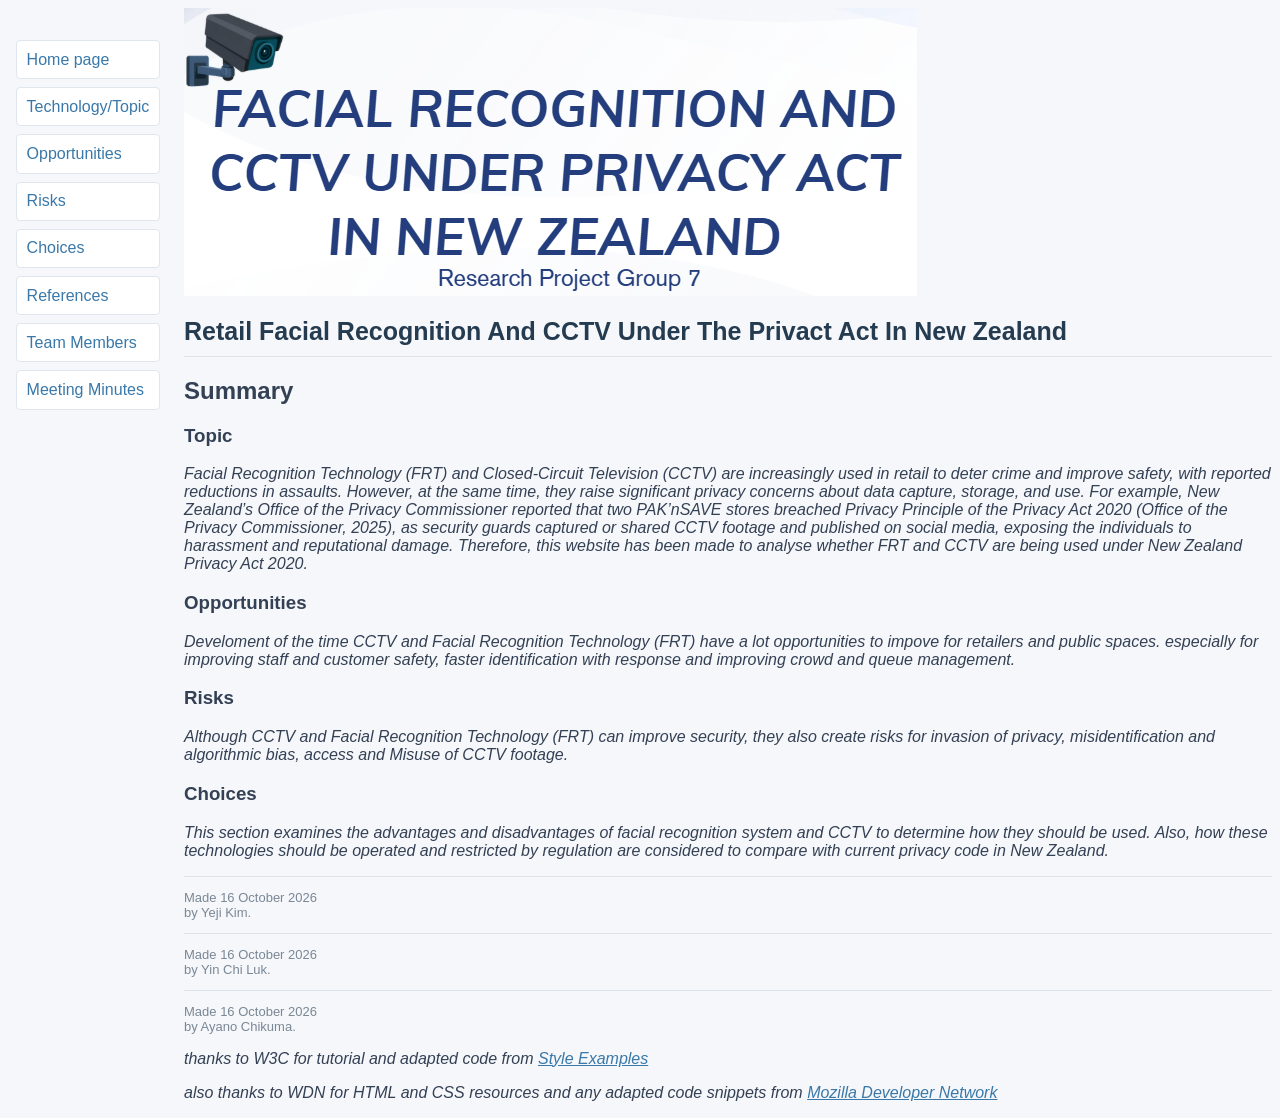
<file: index.html>
<!DOCTYPE html PUBLIC "-//W3C//DTD HTML 4.01//EN">
<html>

<head>
  <meta charset="UTF-8">
  <title>My first styled page</title>
  <link rel="stylesheet" href="styles/mystyles.css">
</head>

<body>
  <img
  src="images\Screenshot 2026-10-12 123030.png"
  alt="logo"
>
  <!-- Site navigation menu -->
  <ul class="navbar">
    <li><a href="index.html">Home page</a>
    <li><a href="misc/topic.html">Technology/Topic</a>
    <li><a href="misc/opportunities.html">Opportunities</a>
    <li><a href="misc/risks.html">Risks</a>
    <li><a href="misc/choices.html">Choices</a>
    <li><a href="misc/references.html">References</a>
    <li><a href="misc/team-members.html">Team Members</a></li>
    <li><a href="misc/meetings.html">Meeting Minutes</a></li>
  </ul>

  <!-- Main content -->

  <h1>Retail Facial Recognition And CCTV Under The Privact Act In New Zealand</h1>

    <h2>Summary</h2>
    <h3>Topic</h3>

    <p><i>Facial Recognition Technology (FRT) and Closed-Circuit Television (CCTV) are increasingly used in retail to deter crime and improve safety, with reported reductions in assaults. However, at the same time, they raise significant privacy concerns about data capture, storage, and use. For example, New Zealand’s Office of the Privacy Commissioner reported that two PAK’nSAVE stores breached Privacy Principle of the Privacy Act 2020 (Office of the Privacy Commissioner, 2025), as security guards captured or shared CCTV footage and published on social media, exposing the individuals to harassment and reputational damage.  
      Therefore, this website has been made to analyse whether FRT and CCTV are being used under New Zealand Privacy Act 2020.</i></p>
    <h3>Opportunities</h3>
    <p><i>Develoment of the time CCTV and Facial Recognition Technology (FRT) have a lot opportunities to impove for retailers and public spaces. especially for improving staff and customer safety, faster identification with response and improving crowd and queue management. </i></p  >
    <h3>Risks</h3>
    <p><i>Although CCTV and Facial Recognition Technology (FRT) can improve security, they also create risks for invasion of privacy, misidentification and algorithmic bias, access and Misuse of CCTV footage. </i></p>
    <h3>Choices</h3>
    <p><i>This section examines the advantages and disadvantages of facial recognition system and CCTV to determine how they should be used. Also, how these technologies should be operated and restricted by regulation are considered to compare with current privacy code in New Zealand.  </i></p>

  <!-- Sign and date the page, it's only polite! -->
  <address>Made 16 October 2026<br>
    by Yeji Kim.</address>
  <address>Made 16 October 2026<br>
    by Yin Chi Luk.</address>
  <address>Made 16 October 2026<br>
    by Ayano Chikuma.</address>


  <p><em>thanks to W3C for tutorial and adapted code from <a
        href="https://www.w3.org/Style/Examples/011/firstcss.en.html">Style Examples</a></p></em>
  <p><em>also thanks to WDN for HTML and CSS resources and any adapted code snippets from <a
        href="https://developer.mozilla.org/en-US/docs/Web">Mozilla Developer Network</a></p></em>
      
</body>

</html>
</file>
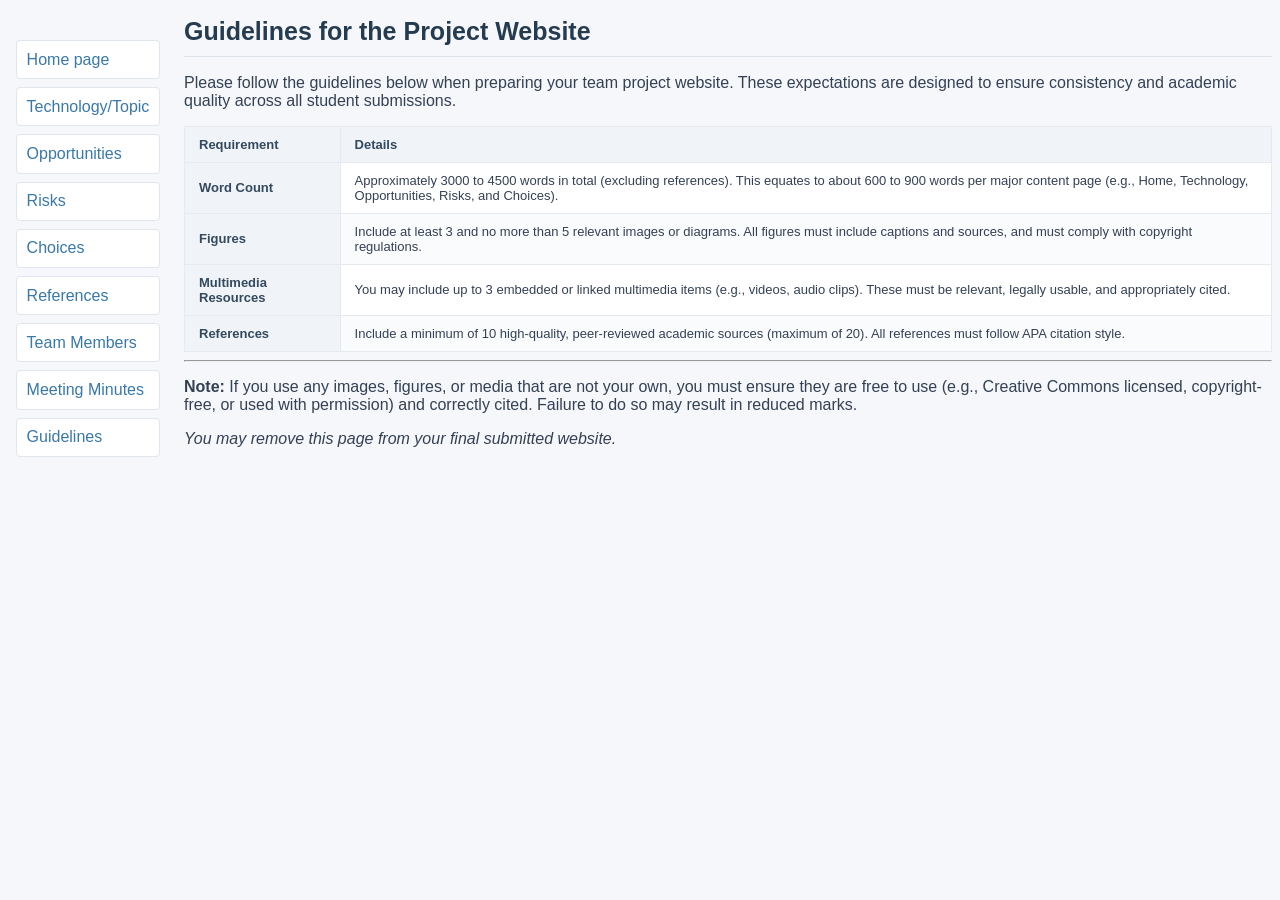
<file: guidelines.html>
<!DOCTYPE html PUBLIC "-//W3C//DTD HTML 4.01//EN">
<html>

<head>
	<meta charset="UTF-8">
	<title>Guidelines</title>
	<link rel="stylesheet" href="../styles/minimal-table.css" type="text/css">
</head>

<body>
	<!-- Site navigation menu -->
	<ul class="navbar">
		<li><a href="../index.html">Home page</a></li>
		<li><a href="topic.html">Technology/Topic</a></li>
		<li><a href="opportunities.html">Opportunities</a></li>
		<li><a href="risks.html">Risks</a></li>
		<li><a href="choices.html">Choices</a></li>
		<li><a href="references.html">References</a></li>
		<li><a href="team-members.html">Team Members</a></li>
		<li><a href="meetings.html">Meeting Minutes</a></li>
		<li><a href="guidelines.html">Guidelines</a></li>
	</ul>

	<h1>Guidelines for the Project Website</h1>

	<p>
		Please follow the guidelines below when preparing your team project website. These expectations are designed to
		ensure consistency and academic quality across all student submissions.
	</p>

	<table>
		<thead>
			<tr>
				<th>Requirement</th>
				<th>Details</th>
			</tr>
		</thead>
		<tbody>
			<tr>
				<th scope="row">Word Count</th>
				<td>Approximately 3000 to 4500 words in total (excluding references). This equates to about 600 to 900
					words per major content page (e.g., Home, Technology, Opportunities, Risks, and Choices).</td>
			</tr>
			<tr>
				<th scope="row">Figures</th>
				<td>Include at least 3 and no more than 5 relevant images or diagrams. All figures must include captions
					and sources, and must comply with copyright regulations.</td>
			</tr>
			<tr>
				<th scope="row">Multimedia Resources</th>
				<td>You may include up to 3 embedded or linked multimedia items (e.g., videos, audio clips). These must
					be relevant, legally usable, and appropriately cited.</td>
			</tr>
			<tr>
				<th scope="row">References</th>
				<td>Include a minimum of 10 high-quality, peer-reviewed academic sources (maximum of 20). All references
					must follow APA citation style.</td>
			</tr>
		</tbody>
	</table>

	<hr>

	<p>
		<strong>Note:</strong> If you use any images, figures, or media that are not your own, you must ensure they are free
		to use (e.g., Creative Commons licensed, copyright-free, or used with permission) and correctly cited.
		Failure to do so may result in reduced marks.
	</p>

	<p><em>You may remove this page from your final submitted website.</em></p>

</body>

</html>
</file>
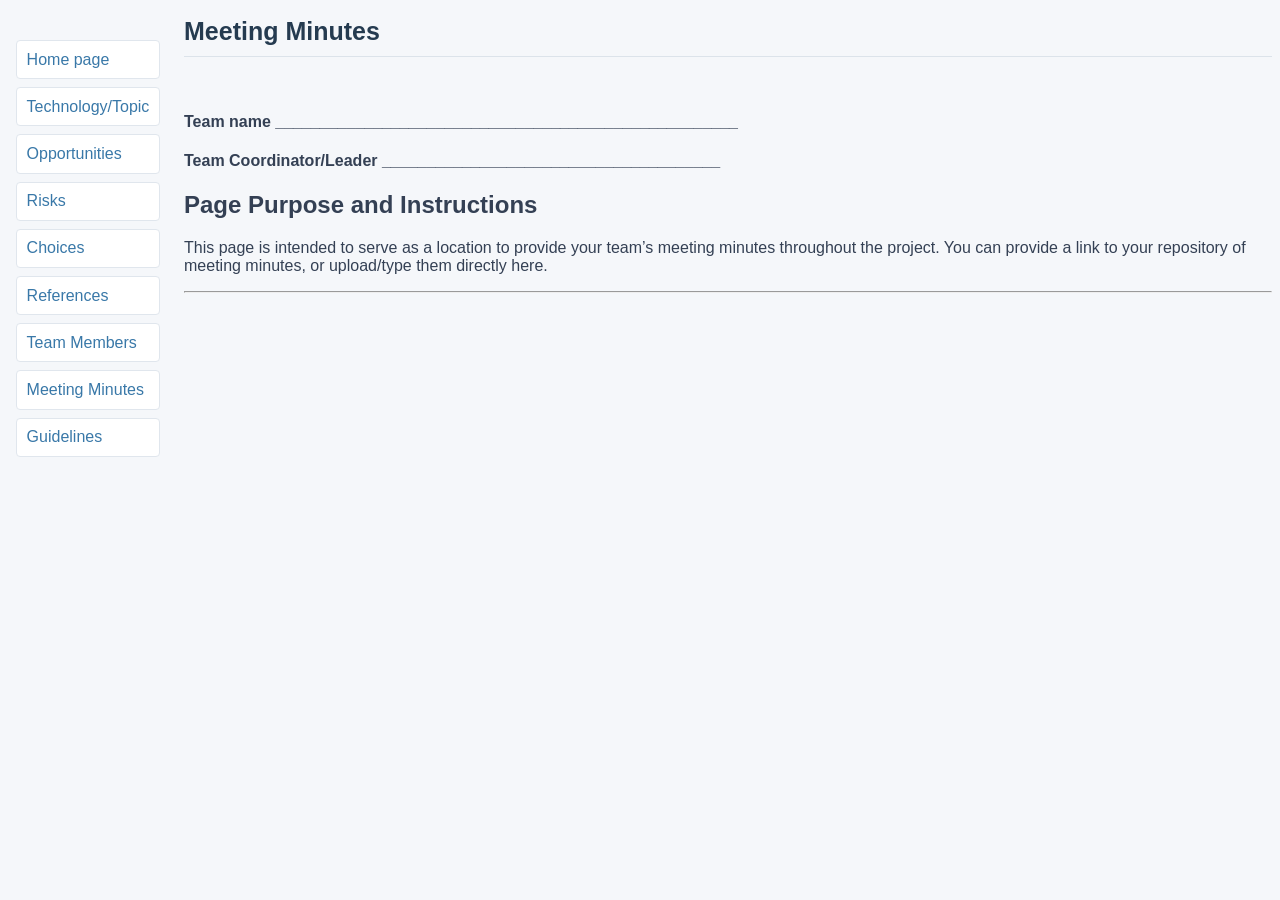
<file: meetings.html>
<!DOCTYPE html PUBLIC "-//W3C//DTD HTML 4.01//EN">
<html>

<head>
  <meta charset="UTF-8">
  <title>guidelines</title>
  <link rel="stylesheet" href="../styles/minimal-table.css" type="text/css">
</head>

<body>
  <!-- Site navigation menu -->
  <ul class="navbar">
		<li><a href="../index.html">Home page</a></li>
		<li><a href="topic.html">Technology/Topic</a></li>
		<li><a href="opportunities.html">Opportunities</a></li>
		<li><a href="risks.html">Risks</a></li>
		<li><a href="choices.html">Choices</a></li>
		<li><a href="references.html">References</a></li>
		<li><a href="team-members.html">Team Members</a></li>
		<li><a href="meetings.html">Meeting Minutes</a></li>
		<li><a href="guidelines.html">Guidelines</a></li>
	</ul>




  <h1>Meeting Minutes</h1><br>


  <h4>
    <p>Team name ____________________________________________________</p>
  </h4>

  <h4>
    <p>Team Coordinator/Leader ______________________________________</p>
  </h4>

  <h2>Page Purpose and Instructions</h2>

  <p>This page is intended to serve as a location to provide your team’s meeting minutes throughout the project. You can
    provide a link to your repository of meeting minutes, or upload/type them directly here.</p>

  <a href="https://canvas.aut.ac.nz/courses/1048/discussion_topics/3449" Meeting Minutes Repository Alternative Link</a>



    <hr />
    <p>
      <!-- <h6><em>Note: the preferred option will be to replace these links in your site with equivalent links to your
          repository e.g. Canvas discussion Board pages or Dropbox links</h6></em> -->
    </p>
</body>

</html>
</file>
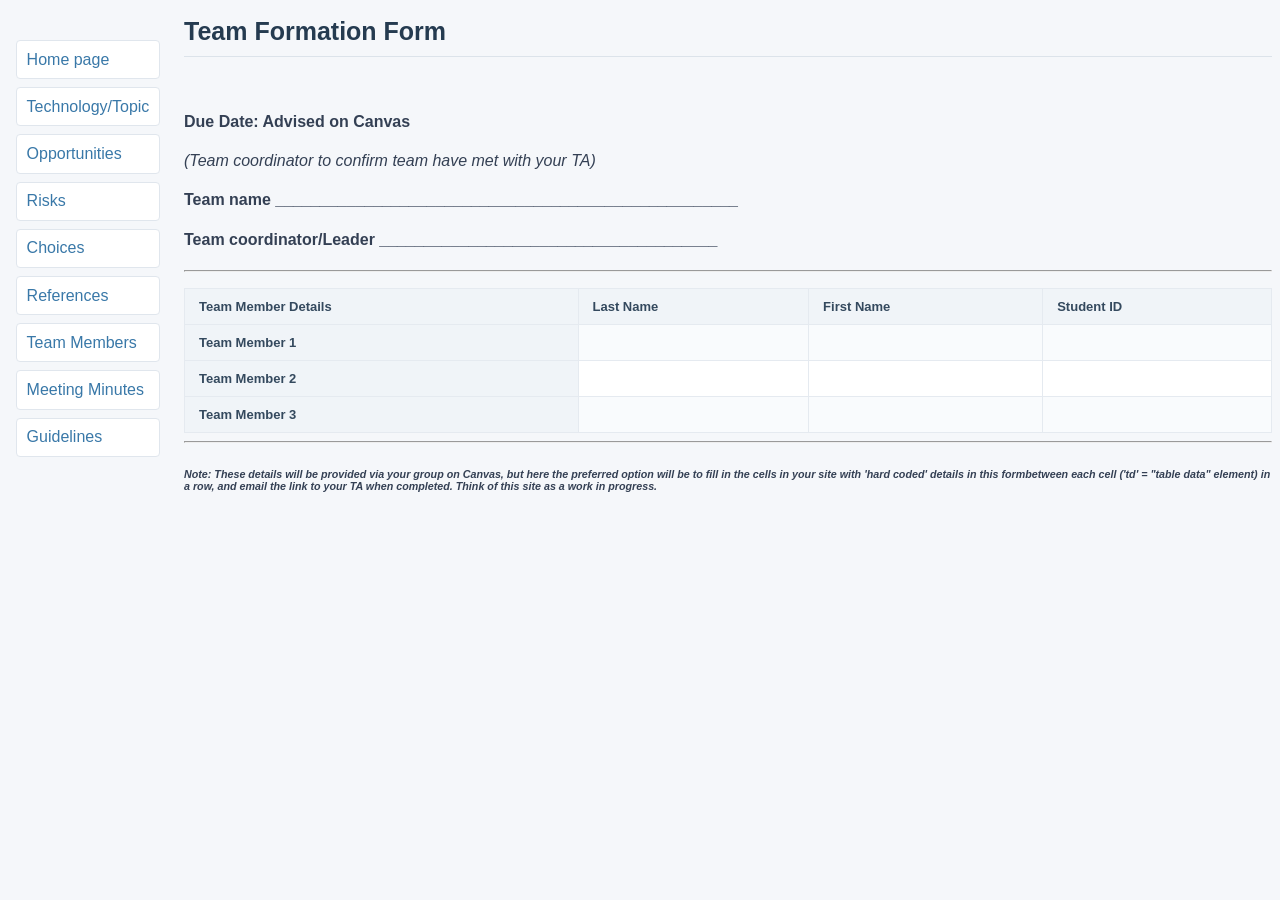
<file: team-members.html>
<!DOCTYPE html PUBLIC "-//W3C//DTD HTML 4.01//EN">
<html>

<head>
    <meta charset="UTF-8">
    <title>Team Members</title>
    <link rel="stylesheet" href="../styles/minimal-table.css" type="text/css">
</head>

<body>
    <!-- Site navigation menu -->
    <ul class="navbar">
        <li><a href="../index.html">Home page</a></li>
        <li><a href="topic.html">Technology/Topic</a></li>
        <li><a href="opportunities.html">Opportunities</a></li>
        <li><a href="risks.html">Risks</a></li>
        <li><a href="choices.html">Choices</a></li>
        <li><a href="references.html">References</a></li>
        <li><a href="team-members.html">Team Members</a></li>
        <li><a href="meetings.html">Meeting Minutes</a></li>
        <li><a href="guidelines.html">Guidelines</a></li>
    </ul>




    <h1>Team Formation Form</h1><br>

    <h4>Due Date: Advised on Canvas </h4>
    <p><em>(Team coordinator to confirm team have met with your TA)</em></p>

    <h4>
        <p>Team name ____________________________________________________</p>
    </h4>

    <h4>
        <p>Team coordinator/Leader ______________________________________</p>
    </h4>

    <table>
        <p>

            <body>
                <th>Team Member Details</th>


                <th scope="col" class="last name">Last Name</th>
                <th scope="col" class="first name">First Name</th>
                <th scope="col" class="id">Student ID</th>

                </tr>
                <hr />
        </p>

        <p align="left" </p>
            <th scope="row">Team Member 1</th>
            <td></td>
            <td></td>
            <td></td>

            </tr>
        <p align="left" </p>
            <th scope="row">Team Member 2</th>
            <td></td>
            <td></td>
            <td></td>


            </tr>
            <th scope="row">Team Member 3</th>
            <td></td>
            <td></td>
            <td></td>


            </tr>


    </table>


    <hr />
    <p>
    <h6><em>Note: These details will be provided via your group on Canvas, but here the preferred option will be to fill
            in the cells in your site with 'hard coded' details in this formbetween each cell ('td' = "table data"
            element) in a row, and email the link to your TA when completed. Think of this site as a work in progress.
            </p>
    </h6></em>

</body>

</html>
</file>
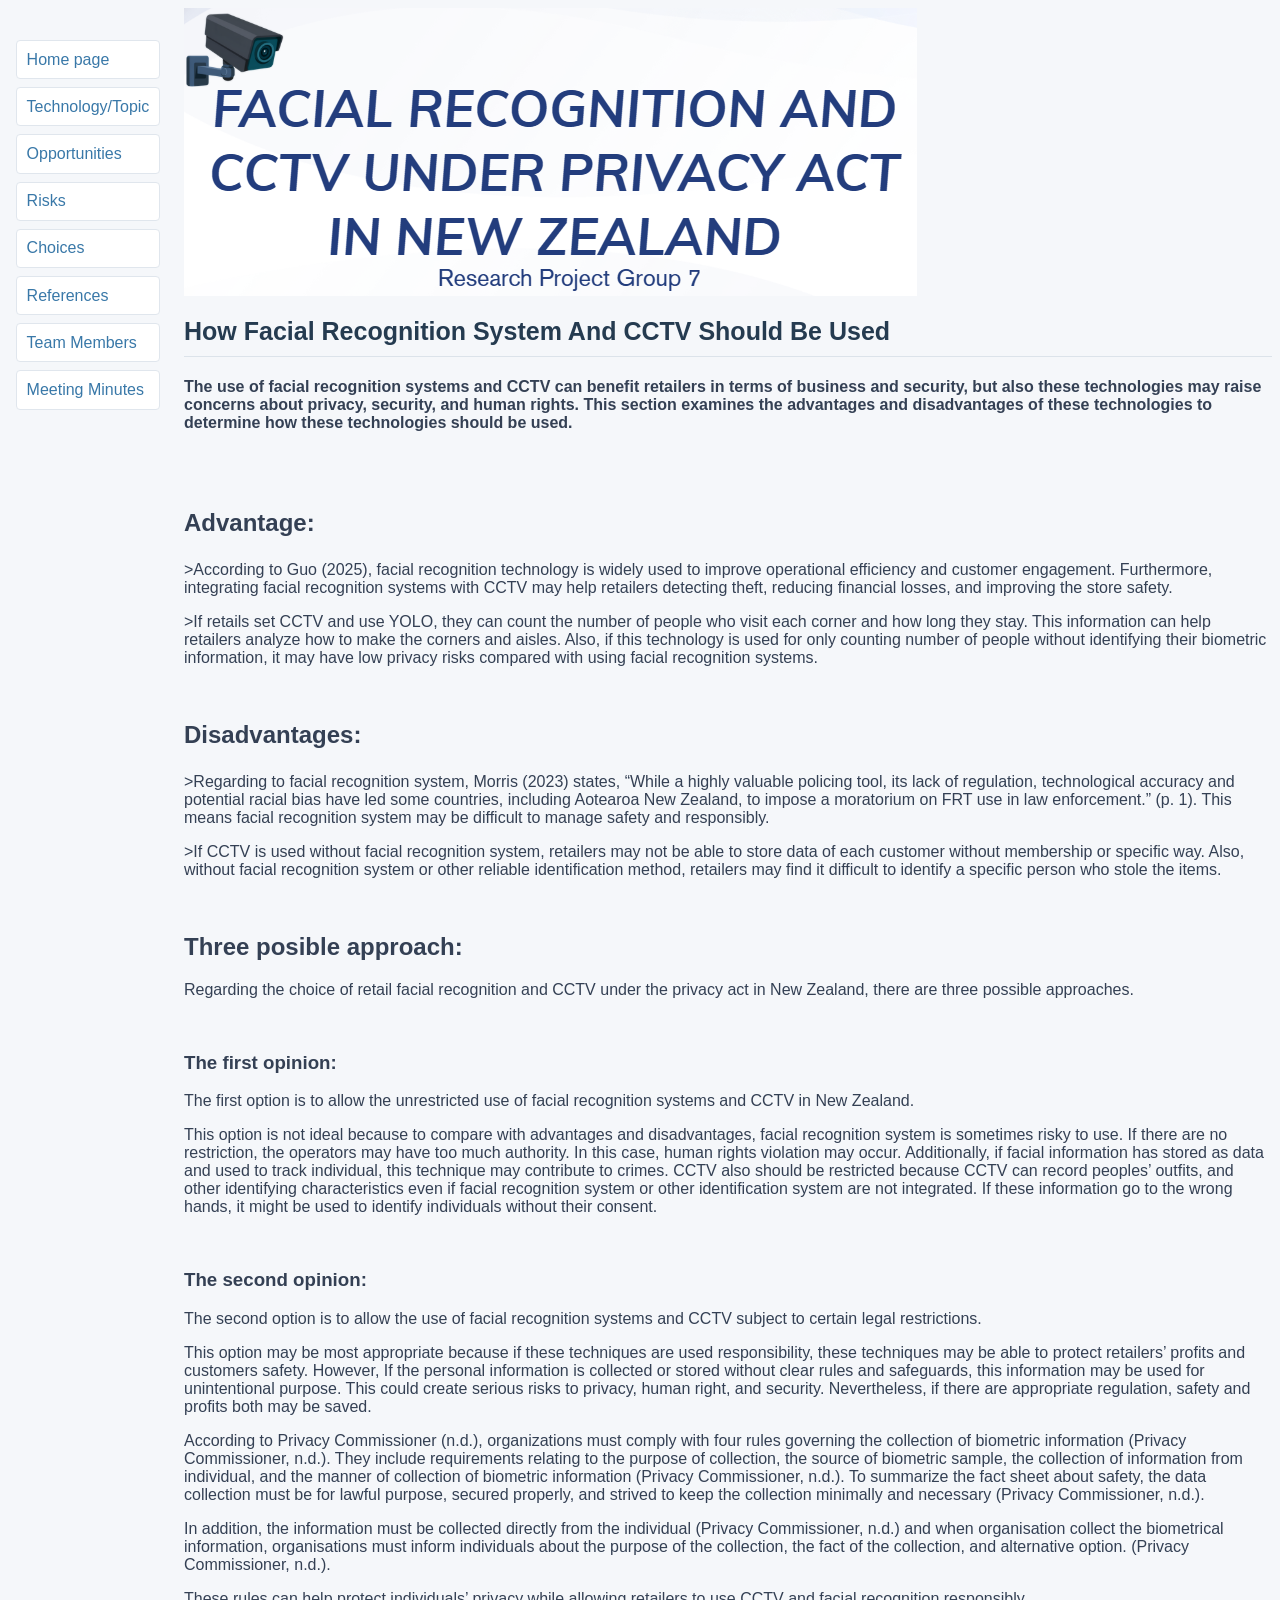
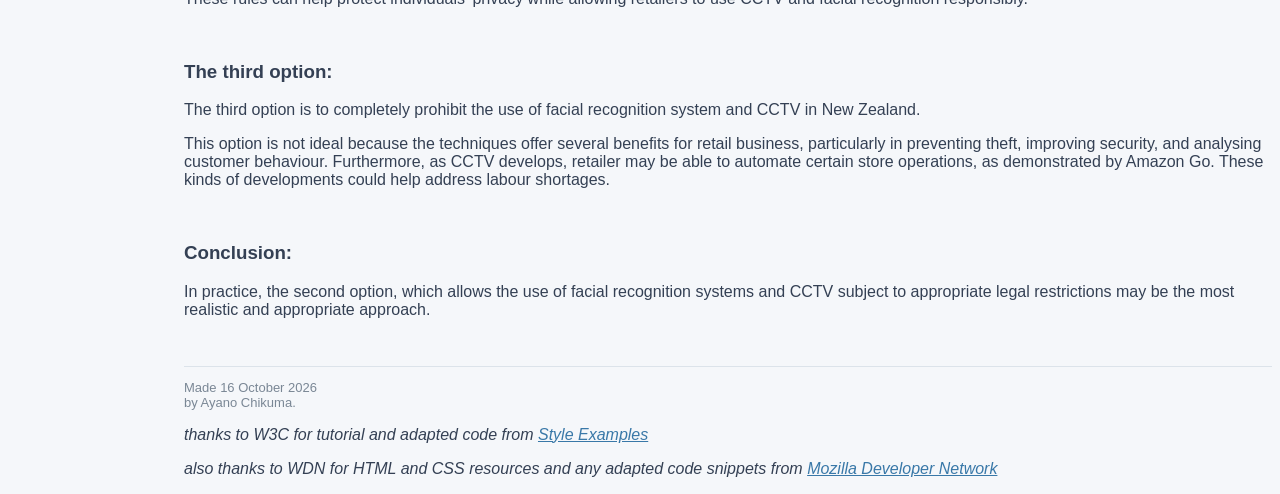
<file: misc/choices.html>
<!DOCTYPE html PUBLIC "-//W3C//DTD HTML 4.01//EN">
<html>
<head>
  <title>choices</title>
  	<link rel="stylesheet" href="../styles/mystyles.css">
  </head>

<body>
<img src="../images/Screenshot 2026-10-12 123030.png" alt="logo">
<!-- Site navigation menu -->

<ul class="navbar">
		<li><a href="../index.html">Home page</a></li>
		<li><a href="topic.html">Technology/Topic</a></li>
		<li><a href="opportunities.html">Opportunities</a></li>
		<li><a href="risks.html">Risks</a></li>
		<li><a href="choices.html">Choices</a></li>
		<li><a href="references.html">References</a></li>
		<li><a href="team-members.html">Team Members</a></li>
		<li><a href="meetings.html">Meeting Minutes</a></li>
		
	</ul>

<!-- Main content -->
<h1>How Facial Recognition System And CCTV Should Be Used</h1>


</ul><h4><p>The use of facial recognition systems and CCTV can benefit retailers in terms of business and security, but also these technologies may raise concerns about privacy, security, and human rights. This section examines the advantages and disadvantages of these technologies to determine how these technologies should be used.<p></h4><br><br>
<p><h2>Advantage:</p></h2>
<p> >According to Guo (2025), facial recognition technology is widely used to improve operational efficiency and customer engagement. Furthermore, integrating facial recognition systems with CCTV may help retailers detecting theft, reducing financial losses, and improving the store safety.</p>
<p>>If retails set CCTV and use YOLO, they can count the number of people who visit each corner and how long they stay. This information can help retailers analyze how to make the corners and aisles. Also, if this technology is used for only counting number of people without identifying their biometric information, it may have low privacy risks compared with using facial recognition systems.</p><br>

<p><h2>Disadvantages:</p></h2>
>Regarding to facial recognition system, Morris (2023) states, “While a highly valuable policing tool, its lack of regulation, technological accuracy and potential racial bias have led some countries, including Aotearoa New Zealand, to impose a moratorium on FRT use in law enforcement.” (p. 1). This means facial recognition system may be difficult to manage safety and responsibly.
</p>
<p>>If CCTV is used without facial recognition system, retailers may not be able to store data of each customer without membership or specific way. Also, without facial recognition system or other reliable identification method, retailers may find it difficult to identify a specific person who stole the items.</p>
<br>
<p><h2>Three posible approach:</h2></p>
<p>Regarding the choice of retail facial recognition and CCTV under the privacy act in New Zealand, there are three possible approaches.</p>
<br><p><h3>The first opinion:</h3></p>
<p>The first option is to allow the unrestricted use of facial recognition systems and CCTV in New Zealand.</p>
<p>This option is not ideal because to compare with advantages and disadvantages, facial recognition system is sometimes risky to use. If there are no restriction, the operators may have too much authority. In this case, human rights violation may occur. Additionally, if facial information has stored as data and used to track individual, this technique may contribute to crimes. CCTV also should be restricted because CCTV can record peoples’ outfits, and other identifying characteristics even if facial recognition system or other identification system are not integrated. If these information go to the wrong hands, it might be used to identify individuals without their consent. </p>
<br><p><h3>The second opinion:</h3></p>
<p>The second option is to allow the use of facial recognition systems and CCTV subject to certain legal restrictions.</p>
<p>This option may be most appropriate because if these techniques are used responsibility, these techniques may be able to protect retailers’ profits and customers safety. However, If the personal information is collected or stored without clear rules and safeguards, this information may be used for unintentional purpose. This could create serious risks to privacy, human right, and security. Nevertheless, if there are appropriate regulation, safety and profits both may be saved.</p>
<p>According to Privacy Commissioner (n.d.), organizations must comply with four rules governing the collection of biometric information (Privacy Commissioner, n.d.). They include requirements relating to the purpose of collection, the source of biometric sample, the collection of information from individual, and the manner of collection of biometric information (Privacy Commissioner, n.d.). To summarize the fact sheet about safety, the data collection must be for lawful purpose, secured properly, and strived to keep the collection minimally and necessary (Privacy Commissioner, n.d.).</p>
<p>In addition, the information must be collected directly from the individual (Privacy Commissioner, n.d.) and when organisation collect the biometrical information, organisations must inform individuals about the purpose of the collection, the fact of the collection, and alternative option. (Privacy Commissioner, n.d.).</p>
<p>These rules can help protect individuals’ privacy while allowing retailers to use CCTV and facial recognition responsibly.</p>
<br><h3><p>The third option:</p></h3>
<p>The third option is to completely prohibit the use of facial recognition system and CCTV in New Zealand.</p>
<p>This option is not ideal because the techniques offer several benefits for retail business, particularly in preventing theft, improving security, and analysing customer behaviour. Furthermore, as CCTV develops, retailer may be able to automate certain store operations, as demonstrated by Amazon Go. These kinds of developments could help address labour shortages.</p>
<br>
<p><h3>Conclusion:</h3></p>
<p>In practice, the second option, which allows the use of facial recognition systems and CCTV subject to appropriate legal restrictions may be the most realistic and appropriate approach.</p>
<br>


<!-- Sign and date the page, it's only polite! -->
<address>Made 16 October 2026<br>
  by Ayano Chikuma.</address>
 
<p><em>thanks to W3C for tutorial and adapted code from <a href="https://www.w3.org/Style/Examples/011/firstcss.en.html">Style Examples</a></p></em>
<p><em>also thanks to WDN for HTML and CSS resources and any adapted code snippets from <a href= "https://developer.mozilla.org/en-US/docs/Web">Mozilla Developer Network</a></p></em> 
 </html>
</file>
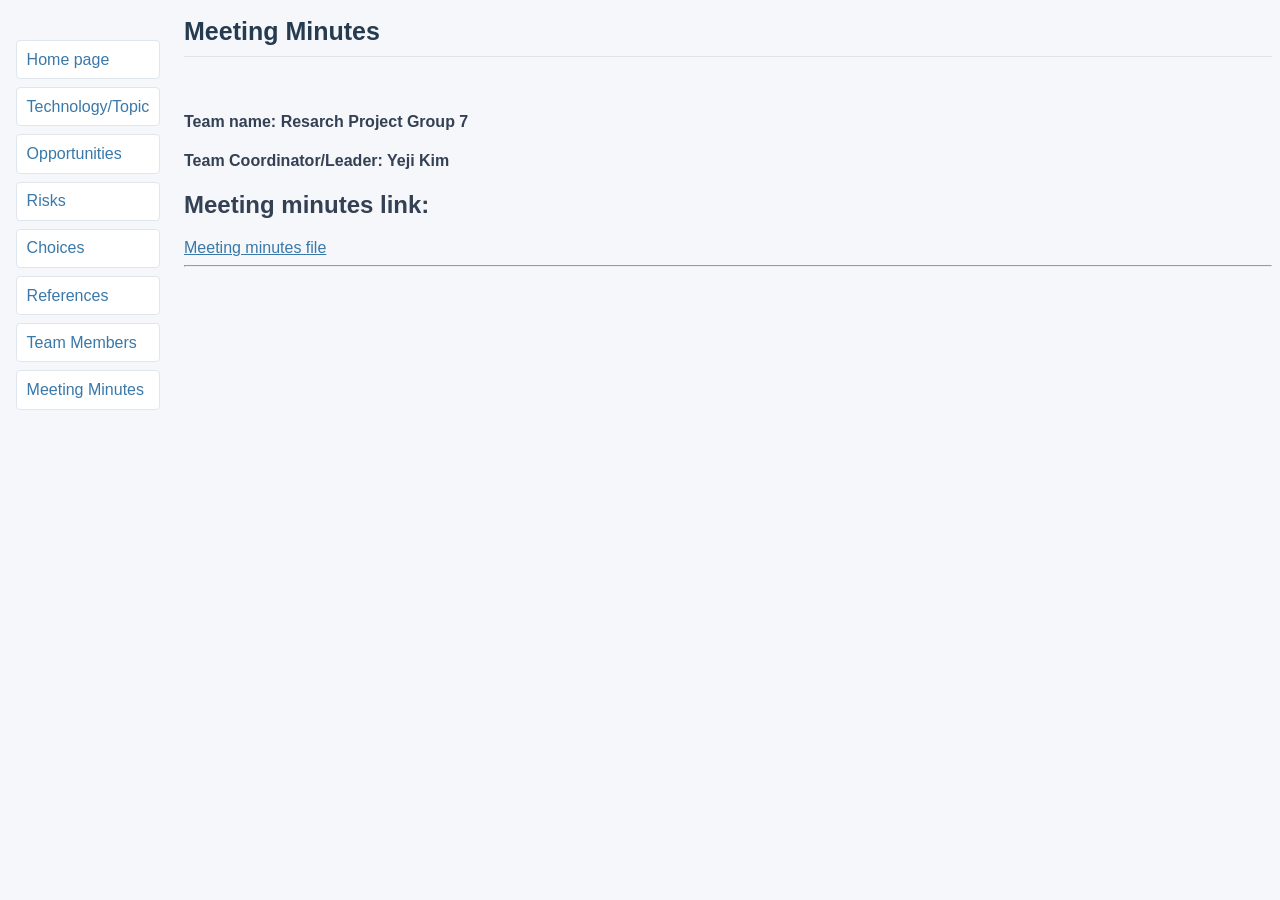
<file: misc/meetings.html>
<!DOCTYPE html PUBLIC "-//W3C//DTD HTML 4.01//EN">
<html>

<head>
  <meta charset="UTF-8">
  <title>guidelines</title>
  <link rel="stylesheet" href="../styles/minimal-table.css" type="text/css">
</head>

<body>
  <!-- Site navigation menu -->
  <ul class="navbar">
		<li><a href="../index.html">Home page</a></li>
		<li><a href="topic.html">Technology/Topic</a></li>
		<li><a href="opportunities.html">Opportunities</a></li>
		<li><a href="risks.html">Risks</a></li>
		<li><a href="choices.html">Choices</a></li>
		<li><a href="references.html">References</a></li>
		<li><a href="team-members.html">Team Members</a></li>
		<li><a href="meetings.html">Meeting Minutes</a></li>
		
	</ul>




  <h1>Meeting Minutes</h1><br>


  <h4>
    <p>Team name: Resarch Project Group 7</p>
  </h4>

  <h4>
    <p>Team Coordinator/Leader: Yeji Kim</p>
  </h4>

  <h2>Meeting minutes link:</h2>
	<a href="https://onedrive.live.com/:w:/g/personal/abcf586a85f409a7/IQBjwSqs9oj0SpCJrtVqmyEaAYlfuMaAPZW2WSbpXtWCpHo?rtime=gzIbYR0r30g&redeem=[base64]">Meeting minutes file</a>



    <hr />
    <p>
      <!-- <h6><em>Note: the preferred option will be to replace these links in your site with equivalent links to your
          repository e.g. Canvas discussion Board pages or Dropbox links</h6></em> -->
    </p>
</body>

</html>
</file>
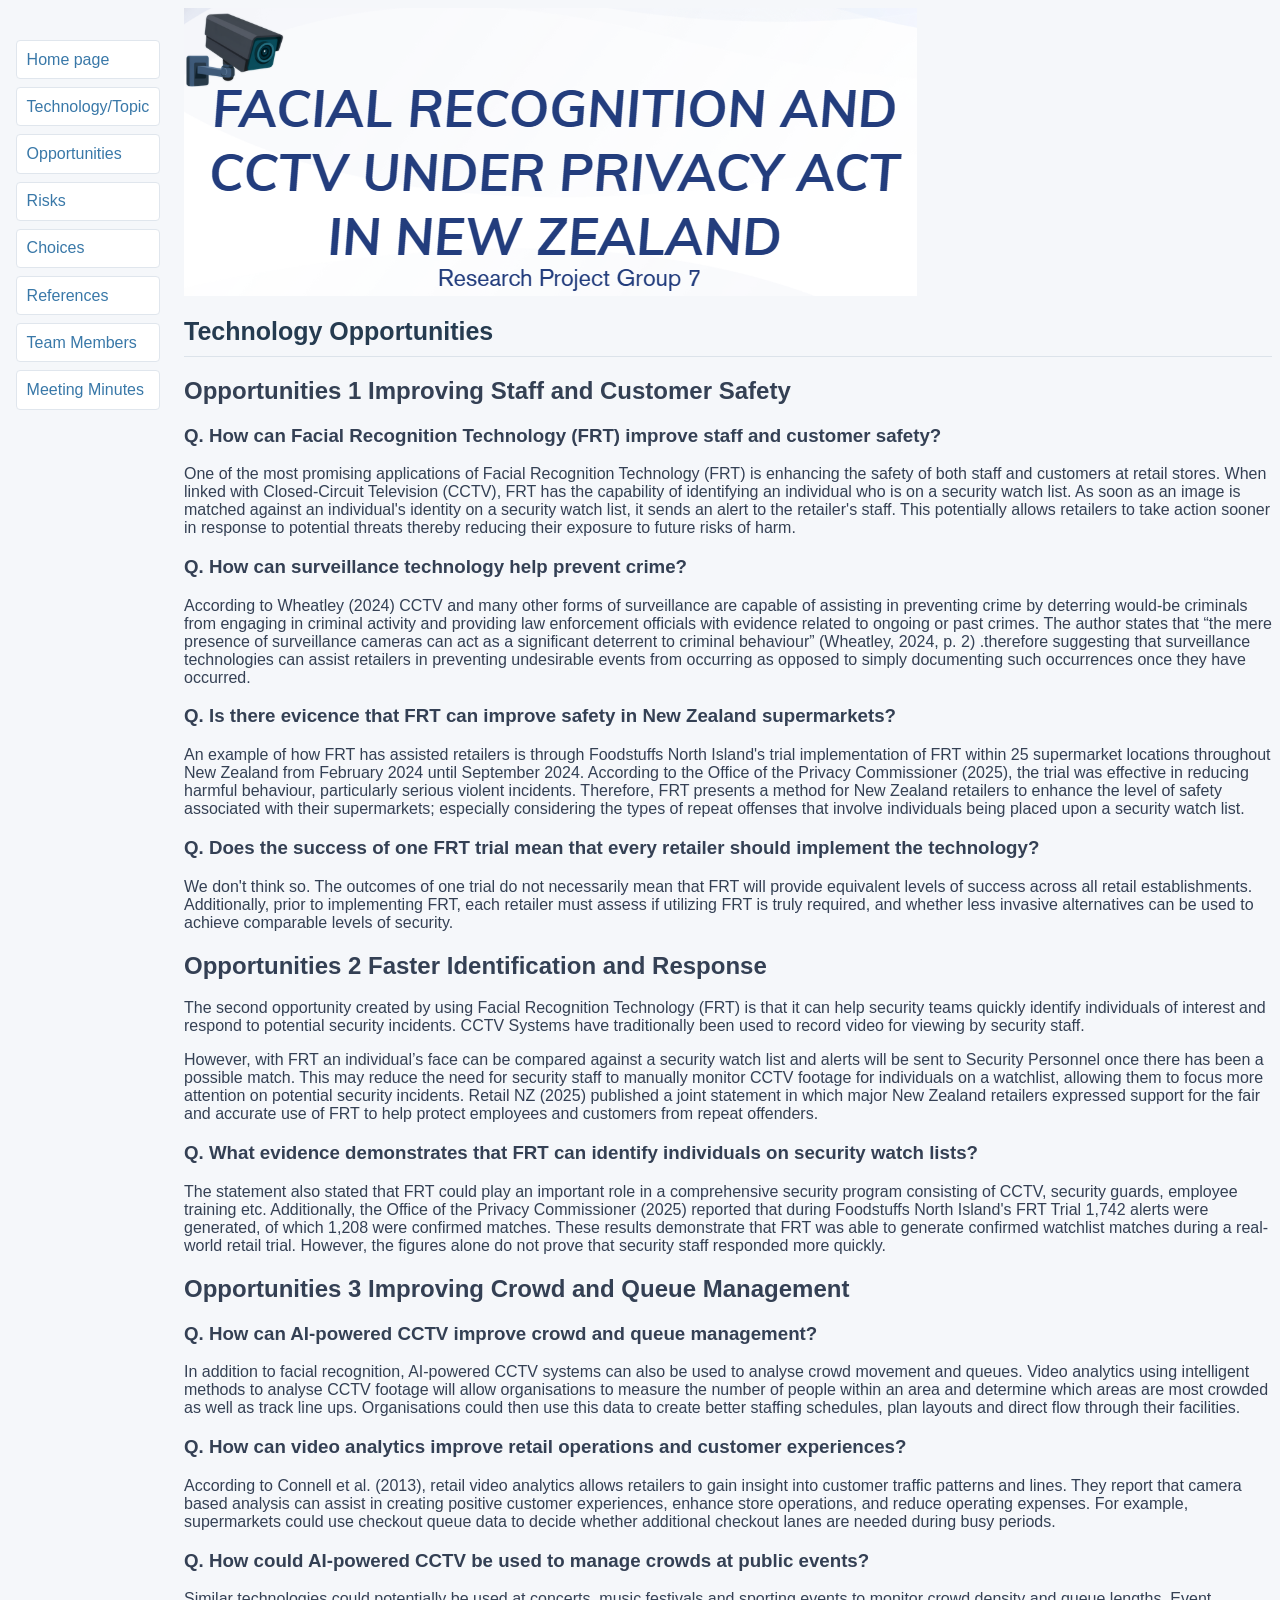
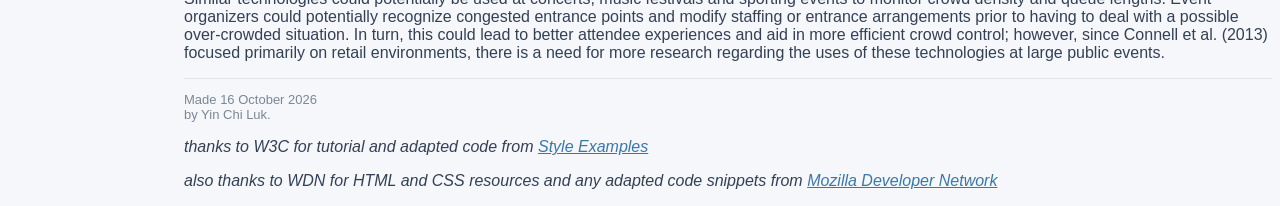
<file: misc/opportunities.html>
<!DOCTYPE html PUBLIC "-//W3C//DTD HTML 4.01//EN">
<html>
<head>
  <title>opportunities</title>
  	<link rel="stylesheet" href="../styles/mystyles.css">
  </head>

<body>
<img src="../images/Screenshot 2026-10-12 123030.png" alt="logo">
<!-- Site navigation menu -->

<ul class="navbar">
		<li><a href="../index.html">Home page</a></li>
		<li><a href="topic.html">Technology/Topic</a></li>
		<li><a href="opportunities.html">Opportunities</a></li>
		<li><a href="risks.html">Risks</a></li>
		<li><a href="choices.html">Choices</a></li>
		<li><a href="references.html">References</a></li>
		<li><a href="team-members.html">Team Members</a></li>
		<li><a href="meetings.html">Meeting Minutes</a></li>
		
	</ul>

<!-- Main content -->
<h1>Technology Opportunities</h1>

<h2>Opportunities 1 Improving Staff and Customer Safety </h2>
<h3>Q. How can Facial Recognition Technology (FRT) improve staff and customer safety?</h3>
<p>One of the most promising applications of Facial Recognition Technology (FRT) is enhancing the safety of both staff and customers at retail stores. 
	When linked with Closed-Circuit Television (CCTV), FRT has the capability of identifying an individual who is on a security watch list. As soon as 
	an image is matched against an individual's identity on a security watch list, it sends an alert to the retailer's staff. This potentially allows 
	retailers to take action sooner in response to potential threats thereby reducing their exposure to future risks of harm. </p>

<h3>Q. How can surveillance technology help prevent crime?</h3>
<p>According to Wheatley (2024) CCTV and many other forms of surveillance are capable of assisting in preventing crime by deterring would-be criminals 
	from engaging in criminal activity and providing law enforcement officials with evidence related to ongoing or past crimes. The author states that 
	“the mere presence of surveillance cameras can act as a significant deterrent to criminal behaviour” (Wheatley, 2024, p. 2) .therefore suggesting 
	that surveillance technologies can assist retailers in preventing undesirable events from occurring as opposed to simply documenting such 
	occurrences once they have occurred.</p>
	
<h3>Q. Is there evicence that FRT can improve safety in New Zealand supermarkets?</h3>
   <p>An example of how FRT has assisted retailers is through Foodstuffs North Island's trial implementation of FRT within 25 supermarket locations 
	throughout New Zealand from February 2024 until September 2024. According to the Office of the Privacy Commissioner (2025), the trial was 
	effective in reducing harmful behaviour, particularly serious violent incidents. Therefore, FRT presents a method for New Zealand retailers to 
	enhance the level of safety associated with their supermarkets; especially considering the types of repeat offenses that involve individuals 
	being placed upon a security watch list.</p>

	<h3>Q. Does the success of one FRT trial mean that every retailer should implement the technology?</h3>
	<p>We don't think so. The outcomes of one trial do not necessarily mean that FRT will provide equivalent levels of success across all retail establishments. 
	   Additionally, prior to implementing FRT, each retailer must assess if utilizing FRT is truly required, and whether less invasive alternatives 
	   can be used to achieve comparable levels of security. </p>
	
<h2>Opportunities 2 Faster Identification and Response </h2>

<p>The second opportunity created by using Facial Recognition Technology (FRT) is that it can help security teams quickly identify individuals of 
	interest and respond to potential security incidents. CCTV Systems have traditionally been used to record video for viewing by security staff.  </p>

<p>However, with FRT an individual’s face can be compared against a security watch list and alerts will be sent to Security Personnel once there 
	has been a possible match. This may reduce the need for security staff to manually monitor CCTV footage for individuals on a watchlist, 
	allowing them to focus more attention on potential security incidents. Retail NZ (2025) published a joint statement in which major New Zealand 
	retailers expressed support for the fair and accurate use of FRT to help protect employees and customers from repeat offenders.  </p>

<h3>Q. What evidence demonstrates that FRT can identify individuals on security watch lists?</h3>
<p>The statement also stated that FRT could play an important role in a comprehensive security program consisting of CCTV, security guards, 
	employee training etc. Additionally, the Office of the Privacy Commissioner (2025) reported that during Foodstuffs North Island's FRT 
	Trial 1,742 alerts were generated, of which 1,208 were confirmed matches. These results demonstrate that FRT was able to generate confirmed 
	watchlist matches during a real-world retail trial. However, the figures alone do not prove that security staff responded more quickly. </p>

<h2>Opportunities 3 Improving Crowd and Queue Management </h2>

<h3>Q. How can AI-powered CCTV improve crowd and queue management?</h3>
<p>In addition to facial recognition, AI-powered CCTV systems can also be used to analyse crowd movement and queues. Video analytics using 
	intelligent methods to analyse CCTV footage will allow organisations to measure the number of people within an area and determine which 
	areas are most crowded as well as track line ups. Organisations could then use this data to create better staffing schedules, plan layouts 
	and direct flow through their facilities.</p>

<h3>Q. How can video analytics improve retail operations and customer experiences?</h3>
<p>According to Connell et al. (2013), retail video analytics allows retailers to gain insight into customer traffic patterns and lines. They 
	report that camera based analysis can assist in creating positive customer experiences, enhance store operations, and reduce operating 
	expenses. For example, supermarkets could use checkout queue data to decide whether additional checkout lanes are needed during busy 
	periods.</p>

<h3>Q. How could AI-powered CCTV be used to manage crowds at public events?</h3>
<p>Similar technologies could potentially be used at concerts, music festivals and sporting events to monitor crowd density and queue lengths. 
	Event organizers could potentially recognize congested entrance points and modify staffing or entrance arrangements prior to having to 
	deal with a possible over-crowded situation. In turn, this could lead to better attendee experiences and aid in more efficient crowd 
	control; however, since Connell et al. (2013) focused primarily on retail environments, there is a need for more research regarding the 
	uses of these technologies at large public events. </p>

<!-- Sign and date the page, it's only polite! -->
<address>Made 16 October 2026<br>
  by Yin Chi Luk.</address>
 
<p><em>thanks to W3C for tutorial and adapted code from <a href="https://www.w3.org/Style/Examples/011/firstcss.en.html">Style Examples</a></p></em>
<p><em>also thanks to WDN for HTML and CSS resources and any adapted code snippets from <a href= "https://developer.mozilla.org/en-US/docs/Web">Mozilla Developer Network</a></p></em> 
 </html>
</file>
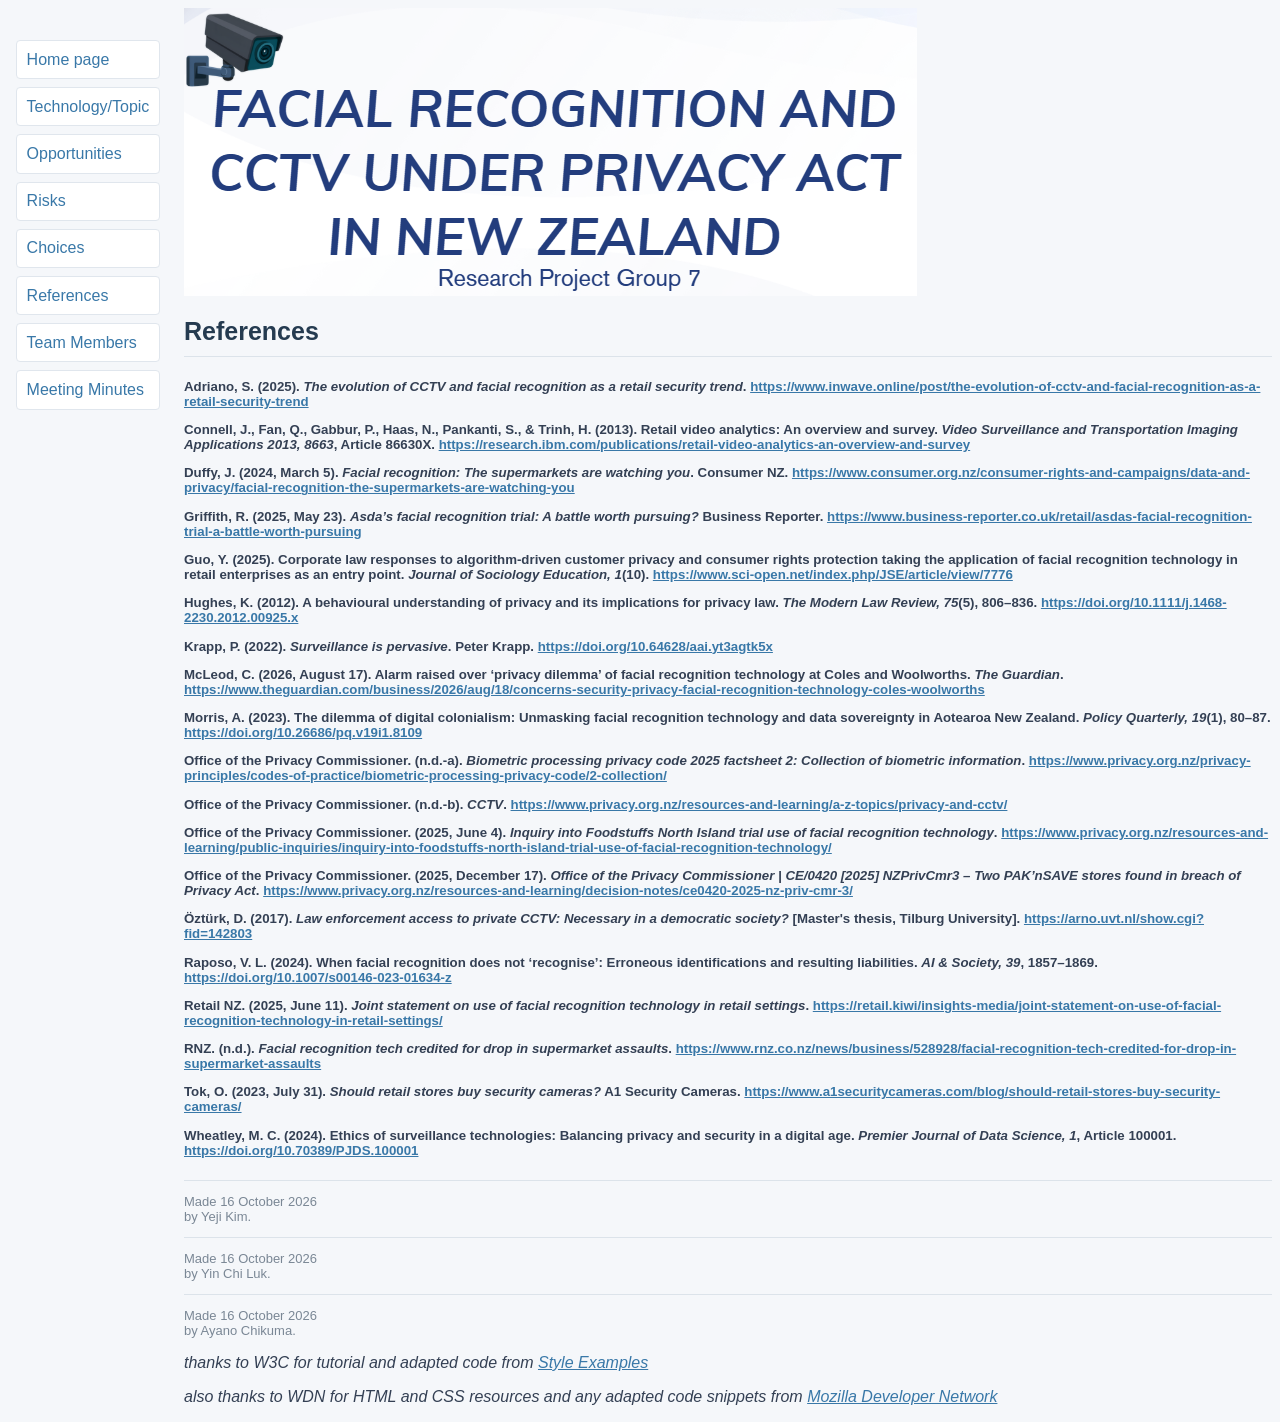
<file: misc/references.html>
<!DOCTYPE html PUBLIC "-//W3C//DTD HTML 4.01//EN">
<html>

<head>
  <meta charset="UTF-8">
  <title>References</title>
  <link rel="stylesheet" href="../styles/mystyles.css">
</head>

<body>
  <img src="../images/Screenshot 2026-10-12 123030.png" alt="logo">
  <!-- Site navigation menu -->

  <ul class="navbar">
		<li><a href="../index.html">Home page</a></li>
		<li><a href="topic.html">Technology/Topic</a></li>
		<li><a href="opportunities.html">Opportunities</a></li>
		<li><a href="risks.html">Risks</a></li>
		<li><a href="choices.html">Choices</a></li>
		<li><a href="references.html">References</a></li>
		<li><a href="team-members.html">Team Members</a></li>
		<li><a href="meetings.html">Meeting Minutes</a></li>
		
	</ul>

  <!-- Main content -->
  <h1>References</h1>


  </ul>

  </ul>


  </ul>
  <h5>

<p>Adriano, S. (2025). <i>The evolution of CCTV and facial recognition as a retail security trend</i>. <a href="https://www.inwave.online/post/the-evolution-of-cctv-and-facial-recognition-as-a-retail-security-trend">https://www.inwave.online/post/the-evolution-of-cctv-and-facial-recognition-as-a-retail-security-trend</a></p>

<p>Connell, J., Fan, Q., Gabbur, P., Haas, N., Pankanti, S., &amp; Trinh, H. (2013). Retail video analytics: An overview and survey. <i>Video Surveillance and Transportation Imaging Applications 2013, 8663</i>, Article 86630X. <a href="https://research.ibm.com/publications/retail-video-analytics-an-overview-and-survey">https://research.ibm.com/publications/retail-video-analytics-an-overview-and-survey</a></p>

<p>Duffy, J. (2024, March 5). <i>Facial recognition: The supermarkets are watching you</i>. Consumer NZ. <a href="https://www.consumer.org.nz/consumer-rights-and-campaigns/data-and-privacy/facial-recognition-the-supermarkets-are-watching-you">https://www.consumer.org.nz/consumer-rights-and-campaigns/data-and-privacy/facial-recognition-the-supermarkets-are-watching-you</a></p>

<p>Griffith, R. (2025, May 23). <i>Asda’s facial recognition trial: A battle worth pursuing?</i> Business Reporter. <a href="https://www.business-reporter.co.uk/retail/asdas-facial-recognition-trial-a-battle-worth-pursuing">https://www.business-reporter.co.uk/retail/asdas-facial-recognition-trial-a-battle-worth-pursuing</a></p>

<p>Guo, Y. (2025). Corporate law responses to algorithm-driven customer privacy and consumer rights protection taking the application of facial recognition technology in retail enterprises as an entry point. <i>Journal of Sociology Education, 1</i>(10). <a href="https://www.sci-open.net/index.php/JSE/article/view/7776">https://www.sci-open.net/index.php/JSE/article/view/7776</a></p>

<p>Hughes, K. (2012). A behavioural understanding of privacy and its implications for privacy law. <i>The Modern Law Review, 75</i>(5), 806–836. <a href="https://doi.org/10.1111/j.1468-2230.2012.00925.x">https://doi.org/10.1111/j.1468-2230.2012.00925.x</a></p>

<p>Krapp, P. (2022). <i>Surveillance is pervasive</i>. Peter Krapp. <a href="https://doi.org/10.64628/aai.yt3agtk5x">https://doi.org/10.64628/aai.yt3agtk5x</a></p>

<p>McLeod, C. (2026, August 17). Alarm raised over ‘privacy dilemma’ of facial recognition technology at Coles and Woolworths. <i>The Guardian</i>. <a href="https://www.theguardian.com/business/2026/aug/18/concerns-security-privacy-facial-recognition-technology-coles-woolworths">https://www.theguardian.com/business/2026/aug/18/concerns-security-privacy-facial-recognition-technology-coles-woolworths</a></p>

<p>Morris, A. (2023). The dilemma of digital colonialism: Unmasking facial recognition technology and data sovereignty in Aotearoa New Zealand. <i>Policy Quarterly, 19</i>(1), 80–87. <a href="https://doi.org/10.26686/pq.v19i1.8109">https://doi.org/10.26686/pq.v19i1.8109</a></p>

<p>Office of the Privacy Commissioner. (n.d.-a). <i>Biometric processing privacy code 2025 factsheet 2: Collection of biometric information</i>. <a href="https://www.privacy.org.nz/privacy-principles/codes-of-practice/biometric-processing-privacy-code/2-collection/">https://www.privacy.org.nz/privacy-principles/codes-of-practice/biometric-processing-privacy-code/2-collection/</a></p>

<p>Office of the Privacy Commissioner. (n.d.-b). <i>CCTV</i>. <a href="https://www.privacy.org.nz/resources-and-learning/a-z-topics/privacy-and-cctv/">https://www.privacy.org.nz/resources-and-learning/a-z-topics/privacy-and-cctv/</a></p>

<p>Office of the Privacy Commissioner. (2025, June 4). <i>Inquiry into Foodstuffs North Island trial use of facial recognition technology</i>. <a href="https://www.privacy.org.nz/resources-and-learning/public-inquiries/inquiry-into-foodstuffs-north-island-trial-use-of-facial-recognition-technology/">https://www.privacy.org.nz/resources-and-learning/public-inquiries/inquiry-into-foodstuffs-north-island-trial-use-of-facial-recognition-technology/</a></p>

<p>Office of the Privacy Commissioner. (2025, December 17). <i>Office of the Privacy Commissioner | CE/0420 [2025] NZPrivCmr3 – Two PAK’nSAVE stores found in breach of Privacy Act</i>. <a href="https://www.privacy.org.nz/resources-and-learning/decision-notes/ce0420-2025-nz-priv-cmr-3/">https://www.privacy.org.nz/resources-and-learning/decision-notes/ce0420-2025-nz-priv-cmr-3/</a></p>

<p>Öztürk, D. (2017). <i>Law enforcement access to private CCTV: Necessary in a democratic society?</i> [Master's thesis, Tilburg University]. <a href="https://arno.uvt.nl/show.cgi?fid=142803">https://arno.uvt.nl/show.cgi?fid=142803</a></p>

<p>Raposo, V. L. (2024). When facial recognition does not ‘recognise’: Erroneous identifications and resulting liabilities. <i>AI &amp; Society, 39</i>, 1857–1869. <a href="https://doi.org/10.1007/s00146-023-01634-z">https://doi.org/10.1007/s00146-023-01634-z</a></p>

<p>Retail NZ. (2025, June 11). <i>Joint statement on use of facial recognition technology in retail settings</i>. <a href="https://retail.kiwi/insights-media/joint-statement-on-use-of-facial-recognition-technology-in-retail-settings/">https://retail.kiwi/insights-media/joint-statement-on-use-of-facial-recognition-technology-in-retail-settings/</a></p>

<p>RNZ. (n.d.). <i>Facial recognition tech credited for drop in supermarket assaults</i>. <a href="https://www.rnz.co.nz/news/business/528928/facial-recognition-tech-credited-for-drop-in-supermarket-assaults">https://www.rnz.co.nz/news/business/528928/facial-recognition-tech-credited-for-drop-in-supermarket-assaults</a></p>

<p>Tok, O. (2023, July 31). <i>Should retail stores buy security cameras?</i> A1 Security Cameras. <a href="https://www.a1securitycameras.com/blog/should-retail-stores-buy-security-cameras/">https://www.a1securitycameras.com/blog/should-retail-stores-buy-security-cameras/</a></p>

<p>Wheatley, M. C. (2024). Ethics of surveillance technologies: Balancing privacy and security in a digital age. <i>Premier Journal of Data Science, 1</i>, Article 100001. <a href="https://doi.org/10.70389/PJDS.100001">https://doi.org/10.70389/PJDS.100001</a></p>
	
																																									
  </h5>

  <address>Made 16 October 2026<br>
    by Yeji Kim.</address>
    <address>Made 16 October 2026<br>
    by Yin Chi Luk.</address>
  <address>Made 16 October 2026<br>
    by Ayano Chikuma.</address>

  <p><em>thanks to W3C for tutorial and adapted code from <a
        href="https://www.w3.org/Style/Examples/011/firstcss.en.html">Style Examples</a></p></em>
  <p><em>also thanks to WDN for HTML and CSS resources and any adapted code snippets from <a
        href="https://developer.mozilla.org/en-US/docs/Web">Mozilla Developer Network</a></p></em </html>
</file>
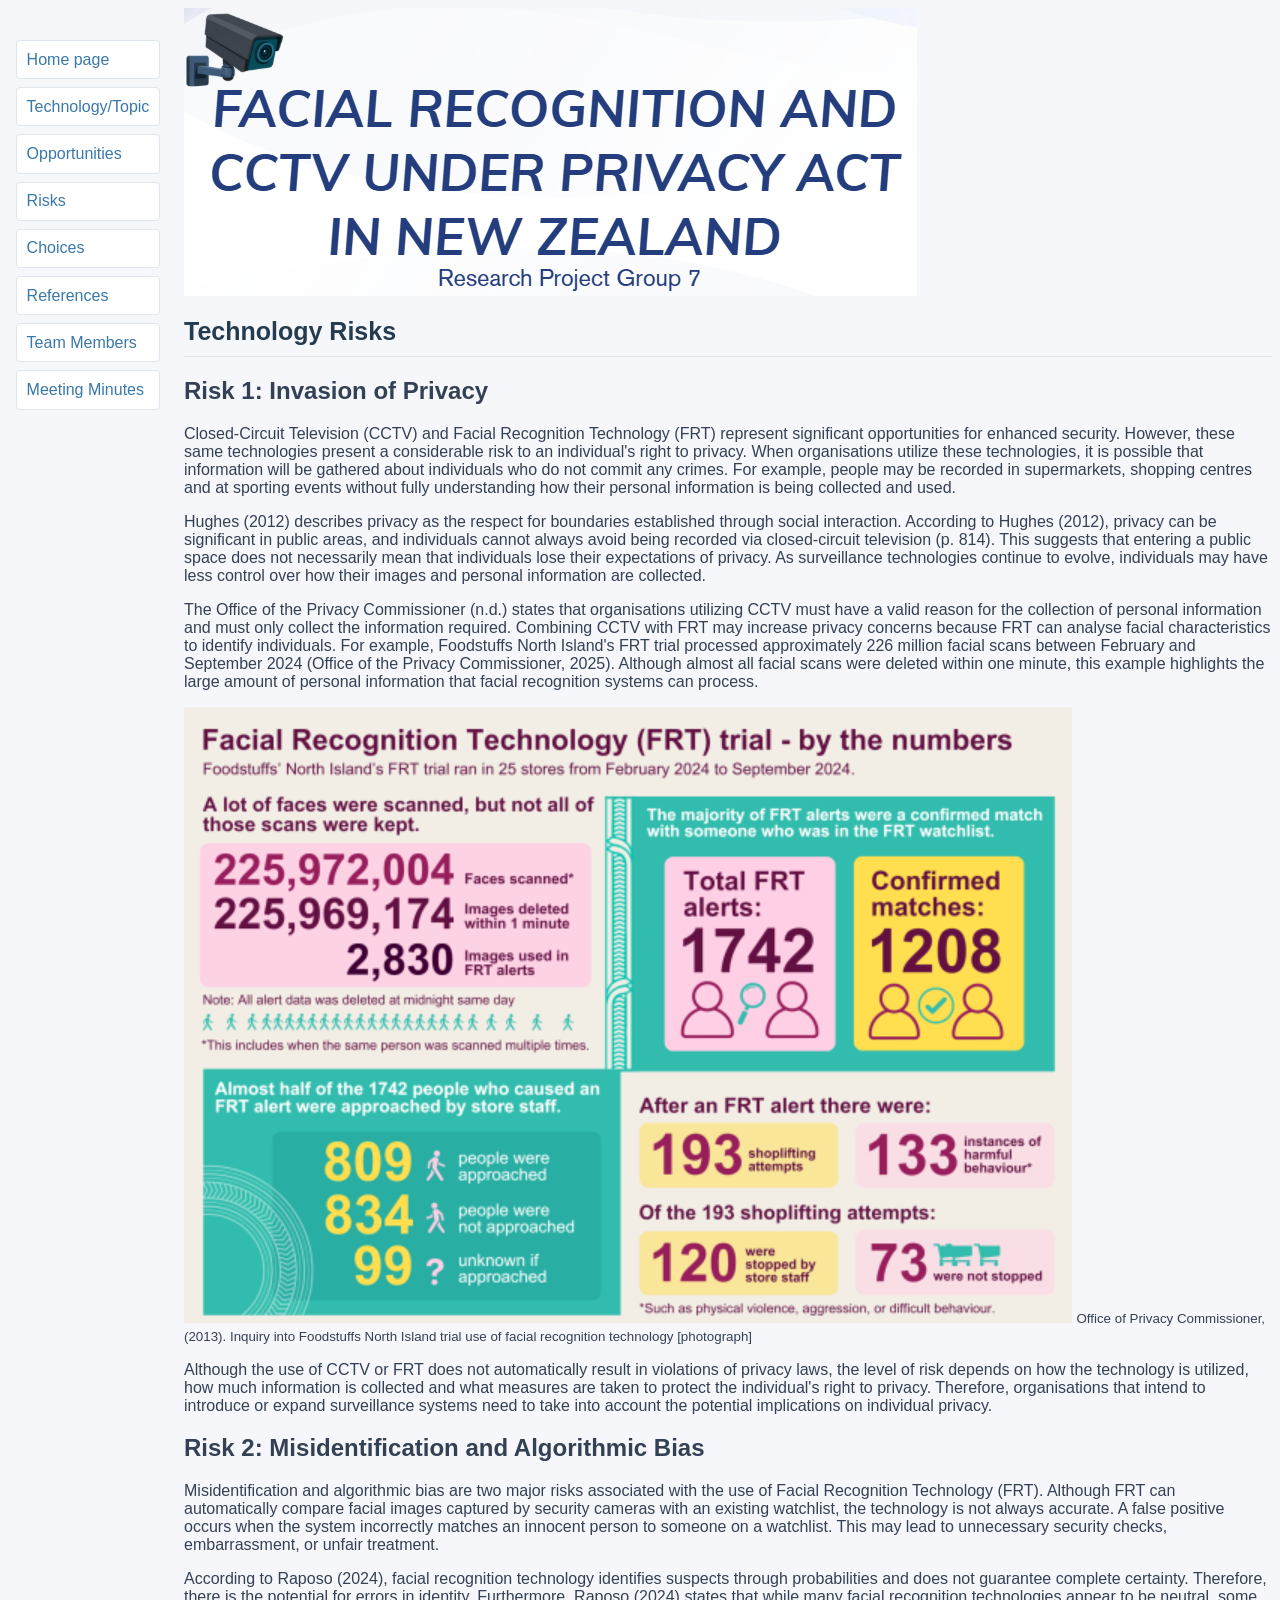
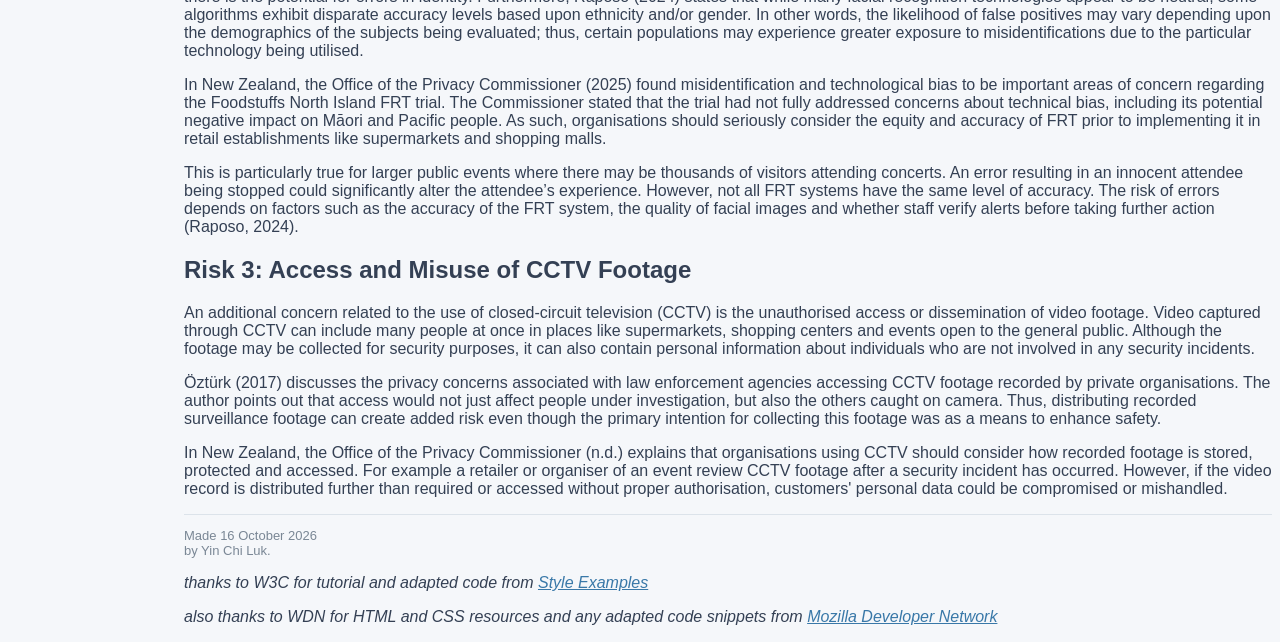
<file: misc/risks.html>
<!DOCTYPE html PUBLIC "-//W3C//DTD HTML 4.01//EN">
<html>
<head>
  <title>risks</title>
  	<link rel="stylesheet" href="../styles/mystyles.css">
  </head>

<body>
<img src="../images/Screenshot 2026-10-12 123030.png" alt="logo">
<!-- Site navigation menu -->

<ul class="navbar">
		<li><a href="../index.html">Home page</a></li>
		<li><a href="topic.html">Technology/Topic</a></li>
		<li><a href="opportunities.html">Opportunities</a></li>
		<li><a href="risks.html">Risks</a></li>
		<li><a href="choices.html">Choices</a></li>
		<li><a href="references.html">References</a></li>
		<li><a href="team-members.html">Team Members</a></li>
		<li><a href="meetings.html">Meeting Minutes</a></li>
		
	</ul>

<!-- Main content -->
<h1>Technology Risks</h1>

<h2>Risk 1: Invasion of Privacy </h2>

<p>Closed-Circuit Television (CCTV) and Facial Recognition Technology (FRT) represent significant opportunities for enhanced security. However, these 
	same technologies present a considerable risk to an individual's right to privacy. When organisations utilize these technologies, it is possible 
	that information will be gathered about individuals who do not commit any crimes. For example, people may be recorded in supermarkets, shopping 
	centres and at sporting events without fully understanding how their personal information is being collected and used. </p>

<p>Hughes (2012) describes privacy as the respect for boundaries established through social interaction. According to Hughes (2012), privacy can be 
	significant in public areas, and individuals cannot always avoid being recorded via closed-circuit television (p. 814). This suggests that 
	entering a public space does not necessarily mean that individuals lose their expectations of privacy. As surveillance technologies continue to 
	evolve, individuals may have less control over how their images and personal information are collected. </p>

<p>The Office of the Privacy Commissioner (n.d.) states that organisations utilizing CCTV must have a valid reason for the collection of personal 
	information and must only collect the information required. Combining CCTV with FRT may increase privacy concerns because FRT can analyse facial 
	characteristics to identify individuals. For example, Foodstuffs North Island's FRT trial processed approximately 226 million facial scans between 
	February and September 2024 (Office of the Privacy Commissioner, 2025). Although almost all facial scans were deleted within one minute, this 
	example highlights the large amount of personal information that facial recognition systems can process. </p>
<img src="../images/Screenshot 2026-10-17 111911.png" alt="Statistics">
<small>Office of Privacy Commissioner, (2013). Inquiry into Foodstuffs North Island trial use of facial recognition technology [photograph]
</small>

<p>Although the use of CCTV or FRT does not automatically result in violations of privacy laws, the level of risk depends on how the technology is 
	utilized, how much information is collected and what measures are taken to protect the individual's right to privacy. Therefore, organisations that 
	intend to introduce or expand surveillance systems need to take into account the potential implications on individual privacy. </p>

<h2>Risk 2: Misidentification and Algorithmic Bias </h2>

<p>Misidentification and algorithmic bias are two major risks associated with the use of Facial Recognition Technology (FRT). Although FRT can 
	automatically compare facial images captured by security cameras with an existing watchlist, the technology is not always accurate. A false positive 
	occurs when the system incorrectly matches an innocent person to someone on a watchlist. This may lead to unnecessary security checks, embarrassment, 
	or unfair treatment. </p>

<p>According to Raposo (2024), facial recognition technology identifies suspects through probabilities and does not guarantee complete certainty. 
	Therefore, there is the potential for errors in identity. Furthermore, Raposo (2024) states that while many facial recognition technologies 
	appear to be neutral, some algorithms exhibit disparate accuracy levels based upon ethnicity and/or gender. In other words, the likelihood of false
	positives may vary depending upon the demographics of the subjects being evaluated; thus, certain populations may experience greater exposure to 
	misidentifications due to the particular technology being utilised. </p>

<p>In New Zealand, the Office of the Privacy Commissioner (2025) found misidentification and technological bias to be important areas of concern regarding 
	the Foodstuffs North Island FRT trial. The Commissioner stated that the trial had not fully addressed concerns about technical bias, including its 
	potential negative impact on Māori and Pacific people. As such, organisations should seriously consider the equity and accuracy of FRT prior to 
	implementing it in retail establishments like supermarkets and shopping malls. </p>

<p>This is particularly true for larger public events where there may be thousands of visitors attending concerts. An error resulting in an innocent 
	attendee being stopped could significantly alter the attendee’s experience. However, not all FRT systems have the same level of accuracy. The risk of 
	errors depends on factors such as the accuracy of the FRT system, the quality of facial images and whether staff verify alerts before taking further 
	action (Raposo, 2024). </p>

<h2>Risk 3: Access and Misuse of CCTV Footage </h2>

<p>An additional concern related to the use of closed-circuit television (CCTV) is the unauthorised access or dissemination of video footage. Video 
	captured through CCTV can include many people at once in places like supermarkets, shopping centers and events open to the general public. Although 
	the footage may be collected for security purposes, it can also contain personal information about individuals who are not involved in any security 
	incidents. </p>

<p>Öztürk (2017) discusses the privacy concerns associated with law enforcement agencies accessing CCTV footage recorded by private organisations. The 
	author points out that access would not just affect people under investigation, but also the others caught on camera. Thus, distributing recorded 
	surveillance footage can create added risk even though the primary intention for collecting this footage was as a means to enhance safety. </p>

<p>In New Zealand, the Office of the Privacy Commissioner (n.d.) explains that organisations using CCTV should consider how recorded footage is stored,
	protected and accessed. For example a retailer or organiser of an event review CCTV footage after a security incident has occurred. However, if the 
	video record is distributed further than required or accessed without proper authorisation, customers' personal data could be compromised or 
	mishandled. </p>

<!-- Sign and date the page, it's only polite! -->
<address>Made 16 October 2026<br>
  by Yin Chi Luk.</address>
 
<p><em>thanks to W3C for tutorial and adapted code from <a href="https://www.w3.org/Style/Examples/011/firstcss.en.html">Style Examples</a></p></em>
<p><em>also thanks to WDN for HTML and CSS resources and any adapted code snippets from <a href= "https://developer.mozilla.org/en-US/docs/Web">Mozilla Developer Network</a></p></em> 
 </html>
</file>
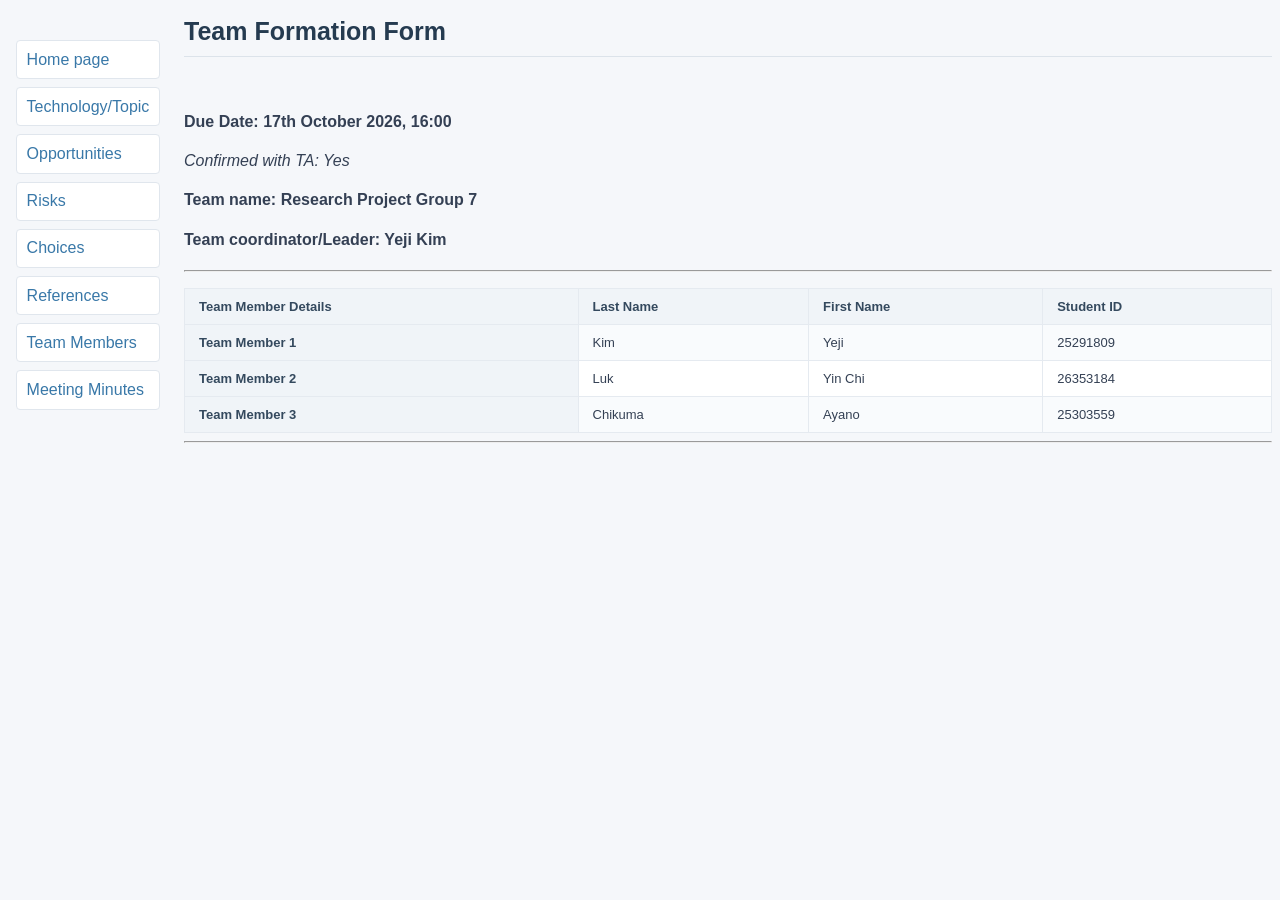
<file: misc/team-members.html>
<!DOCTYPE html PUBLIC "-//W3C//DTD HTML 4.01//EN">
<html>

<head>
    <meta charset="UTF-8">
    <title>Team Members</title>
    <link rel="stylesheet" href="../styles/minimal-table.css" type="text/css">
</head>

<body>
    <!-- Site navigation menu -->
    <ul class="navbar">
        <li><a href="../index.html">Home page</a></li>
        <li><a href="topic.html">Technology/Topic</a></li>
        <li><a href="opportunities.html">Opportunities</a></li>
        <li><a href="risks.html">Risks</a></li>
        <li><a href="choices.html">Choices</a></li>
        <li><a href="references.html">References</a></li>
        <li><a href="team-members.html">Team Members</a></li>
        <li><a href="meetings.html">Meeting Minutes</a></li>
        
    </ul>




    <h1>Team Formation Form</h1><br>

    <h4>Due Date: 17th October 2026, 16:00</h4>
    <p><em>Confirmed with TA: Yes</em></p>

    <h4>
        <p>Team name: Research Project Group 7</p>
    </h4>

    <h4>
        <p>Team coordinator/Leader: Yeji Kim</p>
    </h4>

    <table>
        <p>

            <body>
                <th>Team Member Details</th>


                <th scope="col" class="last name">Last Name</th>
                <th scope="col" class="first name">First Name</th>
                <th scope="col" class="id">Student ID</th>

                </tr>
                <hr />
        </p>

        <p align="left" </p>
            <th scope="row">Team Member 1</th>
            <td>Kim</td>
            <td>Yeji</td>
            <td>25291809</td>

            </tr>
        <p align="left" </p>
            <th scope="row">Team Member 2</th>
            <td>Luk</td>
            <td>Yin Chi</td>
            <td>26353184</td>


            </tr>
            <th scope="row">Team Member 3</th>
            <td>Chikuma</td>
            <td>Ayano</td>
            <td>25303559</td>


            </tr>


    </table>


    <hr />

</body>

</html>
</file>
<file: styles/mystyles.css>
body {
  font-family: Arial, sans-serif;
  padding-left: 11em;
  color: #344054;
  background-color: #f5f7fa;
}

ul.navbar {
  list-style-type: none;
  padding: 0;
  margin: 0;
  position: absolute;
  top: 2em;
  left: 1em;
  width: 9em;
}

h1 {
  font-family: Arial, sans-serif;
  font-size: 25px;
  font-weight: 600;
  color: #253b50;
  padding-bottom: 10px;
  border-bottom: 1px solid #dce3ea;
}

ul.navbar li {
  background: #ffffff;
  margin: 0.5em 0;
  padding: 0.6em;
  border: 1px solid #e0e6ed;
  border-radius: 4px;
}

ul.navbar a {
  text-decoration: none;
}

a:link {
  color: #3978a8;
}

a:visited {
  color: #687f99;
}

address {
  margin-top: 1em;
  padding-top: 1em;
  border-top: 1px solid #dce3ea;
  font-style: normal;
  color: #7a8795;
  font-size: 13px;
}

table {
  border-collapse: collapse;
  border: 1px solid #dce3ea;
  letter-spacing: 0;
  font-size: 13px;
  width: 100%;
  background-color: #ffffff;
}

td, th {
  border: 1px solid #e5eaf0;
  padding: 10px 14px;
}

th {
  background-color: #f0f4f8;
  color: #34495e;
  text-align: left;
  font-weight: 600;
}

td {
  text-align: left;
}

tr:nth-child(even) td {
  background-color: #f9fbfd;
}

tr:nth-child(odd) td {
  background-color: #ffffff;
}

caption {
  padding: 10px;
  color: #34495e;
  text-align: left;
  font-weight: 600;
}
</file>
<file: styles/minimal-table.css>
body {
  font-family: Arial, sans-serif;
  padding-left: 11em;
  color: #344054;
  background-color: #f5f7fa;
}

ul.navbar {
  list-style-type: none;
  padding: 0;
  margin: 0;
  position: absolute;
  top: 2em;
  left: 1em;
  width: 9em;
}

h1 {
  font-family: Arial, sans-serif;
  font-size: 25px;
  font-weight: 600;
  color: #253b50;
  padding-bottom: 10px;
  border-bottom: 1px solid #dce3ea;
}

ul.navbar li {
  background: #ffffff;
  margin: 0.5em 0;
  padding: 0.6em;
  border: 1px solid #e0e6ed;
  border-radius: 4px;
}

ul.navbar a {
  text-decoration: none;
}

a:link {
  color: #3978a8;
}

a:visited {
  color: #687f99;
}

address {
  margin-top: 1em;
  padding-top: 1em;
  border-top: 1px solid #dce3ea;
  font-style: normal;
  color: #7a8795;
  font-size: 13px;
}

table {
  border-collapse: collapse;
  border: 1px solid #dce3ea;
  letter-spacing: 0;
  font-size: 13px;
  width: 100%;
  background-color: #ffffff;
}

td, th {
  border: 1px solid #e5eaf0;
  padding: 10px 14px;
}

th {
  background-color: #f0f4f8;
  color: #34495e;
  text-align: left;
  font-weight: 600;
}

td {
  text-align: left;
}

tr:nth-child(even) td {
  background-color: #f9fbfd;
}

tr:nth-child(odd) td {
  background-color: #ffffff;
}

caption {
  padding: 10px;
  color: #34495e;
  text-align: left;
  font-weight: 600;
}
</file>
